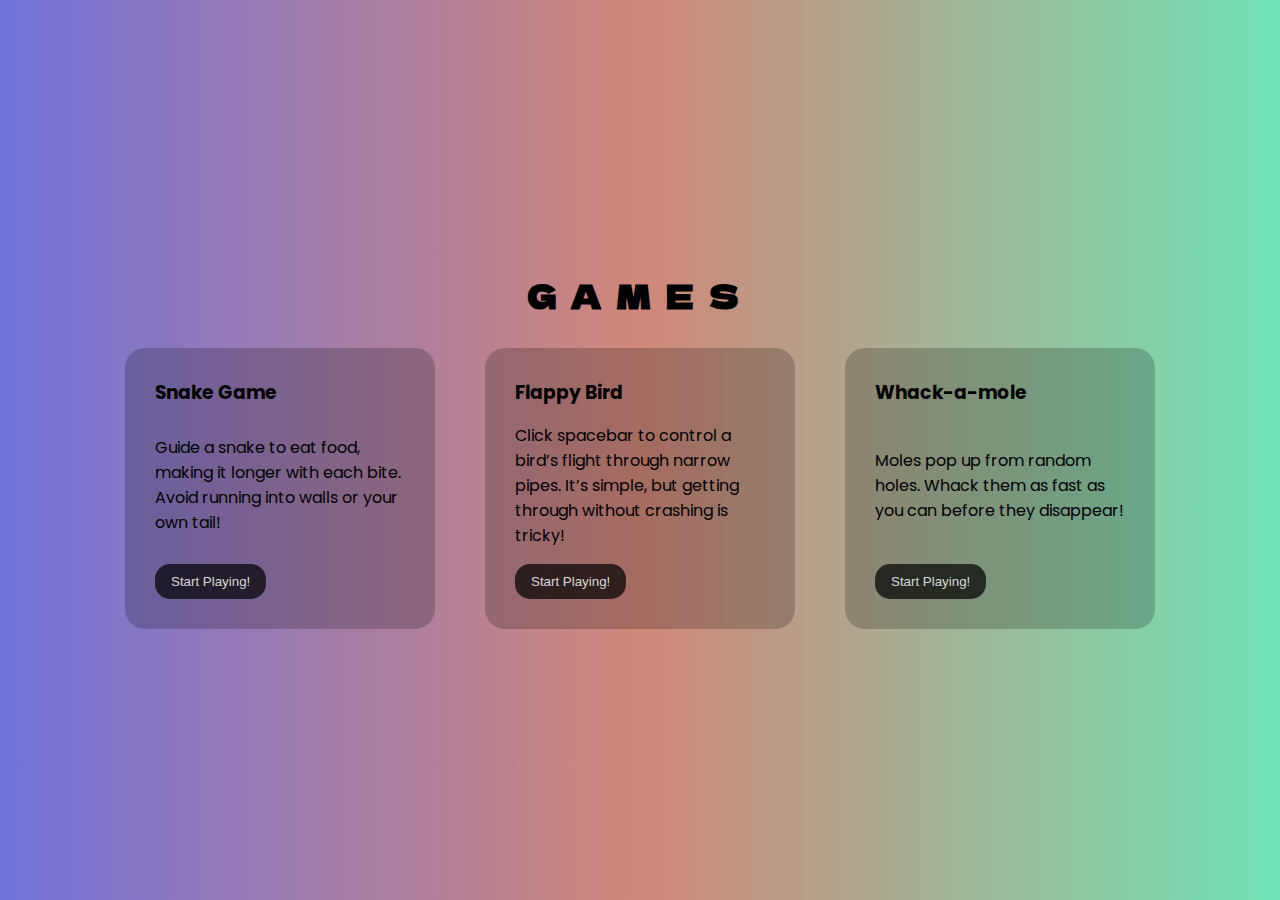
<file: index.html>
<!DOCTYPE html>
<html lang="en">

<head>
    <meta charset="UTF-8">
    <meta name="viewport" content="width=device-width, initial-scale=1.0">
    <link rel="preconnect" href="https://fonts.googleapis.com">
    <link rel="preconnect" href="https://fonts.gstatic.com" crossorigin>
    <link
        href="https://fonts.googleapis.com/css2?family=Bitcount+Prop+Single+Ink:wght@100..900&family=Bitcount+Single+Ink:wght@100..900&family=Bungee+Spice&family=Dela+Gothic+One&family=Poppins:ital,wght@0,100;0,200;0,300;0,400;0,500;0,600;0,700;0,800;0,900;1,100;1,200;1,300;1,400;1,500;1,600;1,700;1,800;1,900&family=Press+Start+2P&family=VT323&display=swap"
        rel="stylesheet">
    <title>Games</title>
    <link rel="stylesheet" href="hp.css">
</head>

<body>
    <div class="main">
        <h1 style="letter-spacing: 15px;">GAMES</h1>
        <div class="game-container">
            <div class="game">
                <h3>Snake Game</h3>
                <p>
                    Guide a snake to eat food, making it longer with each bite. Avoid running into walls or your own
                    tail!
                </p>
                <a href="sgame.html" target="_blank"><button>Start Playing!</button></a>
            </div>
            <div class="game">
                <h3>Flappy Bird</h3>
                <p>
                    Click spacebar to control a bird’s flight through narrow pipes. It’s simple, but getting through
                    without crashing is tricky!
                </p>
                <a href="main.html" target="_blank"><button>Start Playing!</button></a>
            </div>
            <div class="game">
                <h3>Whack-a-mole</h3>
                <p>
                    Moles pop up from random holes. Whack them as fast as you can before they disappear!
                </p>
                <a href="whack-a-mole.html" target="_blank"><button>Start Playing!</button></a>
            </div>
        </div>

    </div>
</body>

</html>
</file>
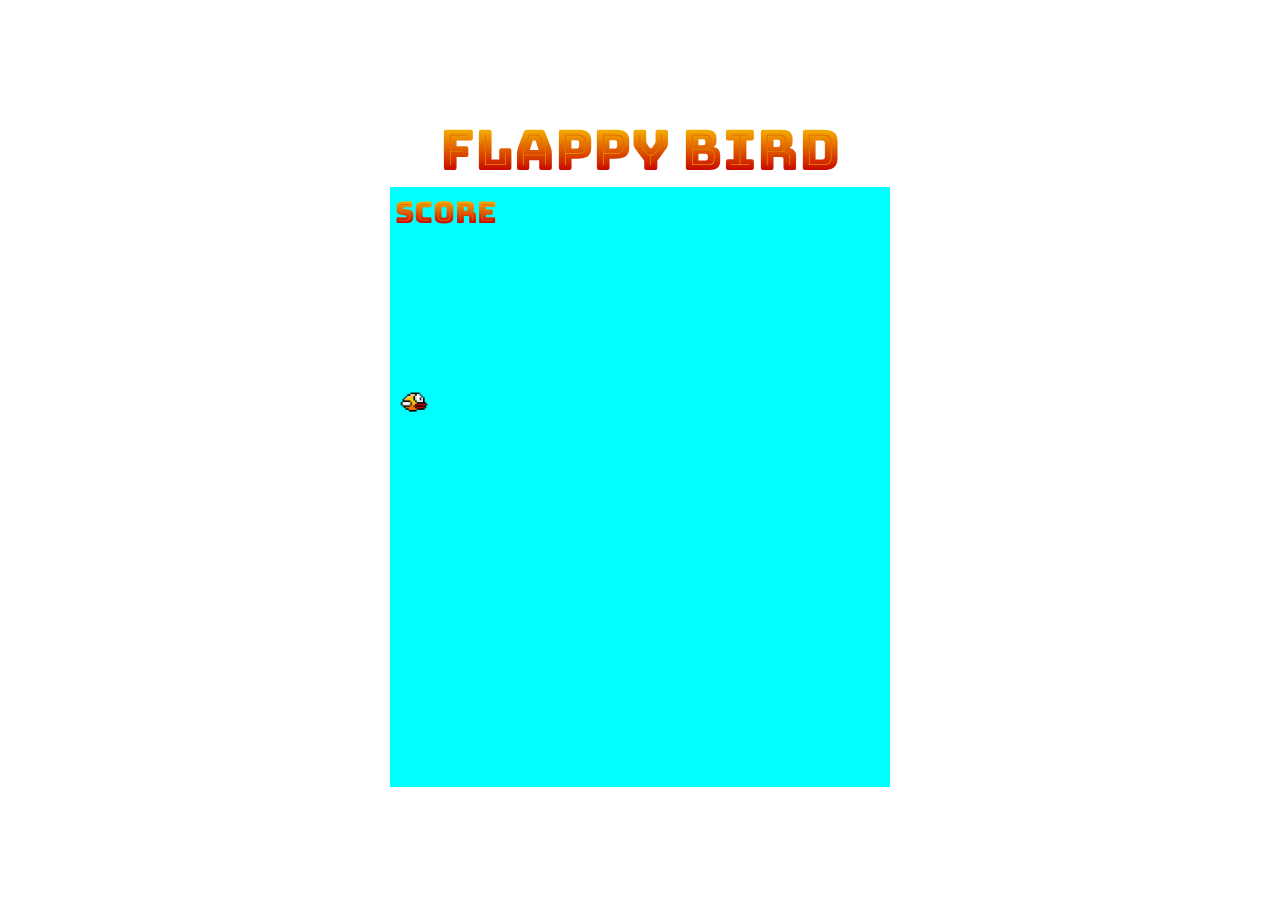
<file: main.html>
<!DOCTYPE html>
<html lang="en">

<head>
    <meta charset="UTF-8">
    <meta name="viewport" content="width=device-width, initial-scale=1.0">
    <link rel="stylesheet" href="design.css">
    <link rel="preconnect" href="https://fonts.googleapis.com">
    <link rel="preconnect" href="https://fonts.gstatic.com" crossorigin>
    <link
        href="https://fonts.googleapis.com/css2?family=Bitcount+Single+Ink:wght@100..900&family=Bungee+Spice&family=Poppins:ital,wght@0,100;0,200;0,300;0,400;0,500;0,600;0,700;0,800;0,900;1,100;1,200;1,300;1,400;1,500;1,600;1,700;1,800;1,900&family=Press+Start+2P&family=VT323&display=swap"
        rel="stylesheet">
    <link rel="icon" href="bird.png" >
    <title>Flappy Bird Clone</title>
</head>

<body>
    <h1>FLAPPY BIRD</h1>
    <div class="container">
        <div class="bird-container"><img src="bird.png" class= "bird-image" alt = "bird"></div>
        <div class="score">score</div>
        <div ><button class="replay" style="display: none;">restart</button></div>
    </div>
    <script src="game.js"></script>
</body>

</html>
</file>
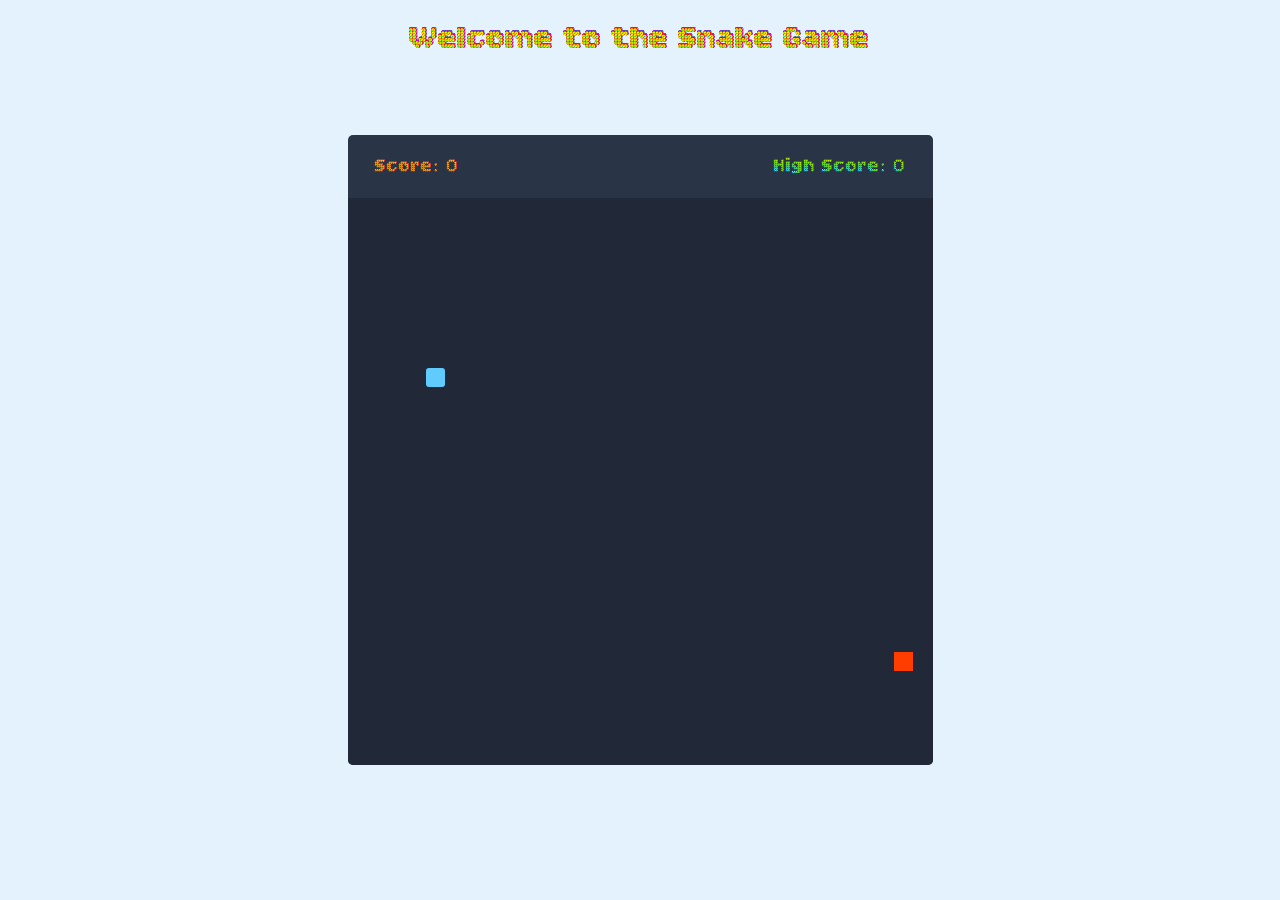
<file: sgame.html>
<!DOCTYPE html>
<html lang="en">
<head>
    <meta charset="UTF-8">
    <meta name="viewport" content="width=device-width, initial-scale=1.0">
    <title>Snake Game</title>
    <link rel="stylesheet" href="styles.css">
    <link rel="stylesheet" href="https://cdnjs.cloudflare.com/ajax/libs/font-awesome/6.4.0/css/all.min.css">
</head>
<body>
    <h1>Welcome to the Snake Game</h1>
    <div id="wrapper">
        <div class="game-details">
            <span class="score">Score: 0</span>
            <span class="high-score">High Score: 0</span>
        </div>
        <div class="play-board"></div>
        <div class="controls">
            <i data-key="ArrowUp" class="fa-solid fa-arrow-up-long"></i>
            <i data-key="ArrowDown" class="fa-solid fa-arrow-down-long"></i>
            <i data-key="ArrowLeft" class="fa-solid fa-arrow-left-long"></i>
            <i data-key="ArrowRight" class="fa-solid fa-arrow-right-long"></i>
        </div>
    </div>
    <script src="script.js" defer></script>
</body>
</html>
</file>
<file: hp.css>
body {
    background-image: linear-gradient(to right, rgb(114, 114, 219), rgb(208, 135, 121), rgb(113, 227, 183));
    display: flex;
    height: 100vh;
    align-items: center;
    justify-content: center;
    margin: 0;
    font-family: dela gothic one;
}
h1,h3{
    margin: 0;
}
.main {
    display: flex;
    flex-direction: column;
    gap: 30px;
    align-items: center;
}

.game-container {
    display: flex;
    padding: 0 30px 0 30px;
    align-items: stretch;
    gap: 50px;
}

.game {
    display: flex;
    flex-direction: column;
    font-family: poppins;
    background-color: rgba(0, 0, 0, 0.2);
    padding: 30px;
    border-radius: 20px;
    width: 250px;
    justify-content: space-between;

}
button{
    padding: 10px 16px 10px 16px;
    border-radius: 15px;
    border: none;
    background-color: rgba(0, 0, 0, 0.707);
    color: rgba(255, 255, 255, 0.826);
    transition: background-color ease-in-out 0.4s,transform ease-in-out 0.4s;
}
button:hover{
    cursor: pointer;
    transform: scale(1.1);
    background-color: rgb(100, 143, 66);
}
/* phone */
@media screen and (max-width: 768px) {
    body {
        height: auto;
        padding: 20px;
    }

    .game-container {
        flex-direction: column;
        gap: 20px;
        padding: 0;
    }

    .game {
        width: 100%; 
        max-width: 350px; 
    }
}

/* tablet */
@media screen and (max-width: 1024px) {
    .game-container {
        gap: 30px;
    }

    .game {
        width: 200px; /* slightly smaller cards for mid-sized screens */
    }
}
</file>
<file: design.css>
body {
    display: flex;
    flex-direction: column;
    justify-content: center;
    align-items: center;
    height: 100vh;
    margin: 0;
    font-family: bungee spice, sans-serif;
    color: white;
    background-image: url('https://wallpapers.com/images/hd/flappy-bird-background-gecj5m4a9yhhjp87.jpg');
    background-size: cover;
}

h1 {
    margin: 0;
    color: yellow;
}

.score {
    margin: 5px 0 0 5px;
    color: rgb(188, 122, 0);
    font-size: 27px;

}

.container {
    background-color: cyan;
    width: 400px;
    height: 500px;
    position: relative;
    overflow: hidden;
}

.bird-container {
    display: flex;
    align-items: center;
    justify-content: center;
    width: 40px;
    height: 40px;
    background-size: contain;
    position: absolute;
    top: 190px;
}

.pipe {
    background-color: green;
    position: absolute;
    width: 50px;
}
.bird-image {
    width: 100%; 
    height: 100%;
}
.replay{
    border-radius: 12px;
    border: none;
    padding: 1px 0 0 5px;
    background-color: cyan;
    font-family: bungee spice, san serif;
    margin: 5px 0 0 5px;
    transition: transform 0.5s;
}

.replay:hover{
    cursor: pointer;
    transform: scale(1.1);  
}
/* phone */
@media screen and (max-width: 480px) {
    h1 {
        font-size: 28px;
    }

    .score {
        font-size: 18px;
    }

    .container {
        width: 90vw;
        height: 70vh;
    }

    .bird-container {
        width: 30px;
        height: 30px;
        top: 30%;
    }

    .pipe {
        width: 12vw;
    }

    .replay {
        font-size: 14px;
        padding: 4px 8px;
    }
}

/* tablet */
@media screen and (max-width: 768px) and (min-width: 481px) {
    h1 {
        font-size: 36px;
    }

    .score {
        font-size: 22px;
    }

    .container {
        width: 300px;
        height: 400px;
    }

    .bird-container {
        width: 35px;
        height: 35px;
        top: 35%;
    }

    .pipe {
        width: 40px;
    }

    .replay {
        font-size: 16px;
    }
}
/* desktop */
@media screen and (min-width: 1200px) {
    .container {
        width: 500px;
        height: 600px;
    }

    .bird-container {
        width: 50px;
        height: 50px;
    }

    .pipe {
        width: 60px;
    }

    h1 {
        font-size: 56px;
    }

    .score {
        font-size: 30px;
    }

    .replay {
        font-size: 20px;
    }
}
</file>
<file: styles.css>
@import url('https://fonts.googleapis.com/css2?family=Bitcount+Prop+Double+Ink:wght@100..900&display=swap');
*{
    margin: 0;
    padding: 0;
    box-sizing: border-box;
    font-family: 'Bitcount Prop Double Ink', sans-serif;
}
body{
    display: flex;
    align-items: center;
    justify-content: center;
    min-height: 100vh;
    background: #E3F2FD;
}
body h1{
    position: absolute;
    top: 20px;
    font-size: 2rem;
}
#wrapper{
    width: 65vmin;
    height: 70vmin;
    display: flex;
    overflow: hidden;
    flex-direction: column;
    border-radius: 5px;
    background: #293447;
}
#wrapper .game-details{
    color: #B8C6DC;
    font-size: 1.2rem;
    font-weight: 500;
    padding: 20px 27px;
    display: flex;
    justify-content: space-between;
}
#wrapper .play-board{
    width: 100%;
    height: 100%;
    display: grid;
    grid-template: repeat(30, 1fr) / repeat(30, 1fr);
    background: #212837;
}
#wrapper .play-board .food{
    width: 100%;
    height: 100%;
    background: #FF3D00;
}
#wrapper .play-board .body{
    background: #60CBFF;
    border-radius: 3px;
}
.controls{
    display: none;
}
@media screen and (max-width: 850px){
    #wrapper{
        width: 90vmin;
        height: 115vmin;
    }
    .game-details{
        font-size: 1rem;
        padding: 15px 27px;
    }
    body h1{
        font-size: 1.5rem;
        text-align: center;
    }
    .controls{
        display: flex;
        background: #171b26;
    }
    .controls i{
    padding: 15px 0;
    width: calc(100% / 4);
    text-align: center;
    cursor: pointer;
    font-size: 1rem;
    color: #B8C6DC;
    border-right: 1px solid #171b26;
    }
}
</file>
